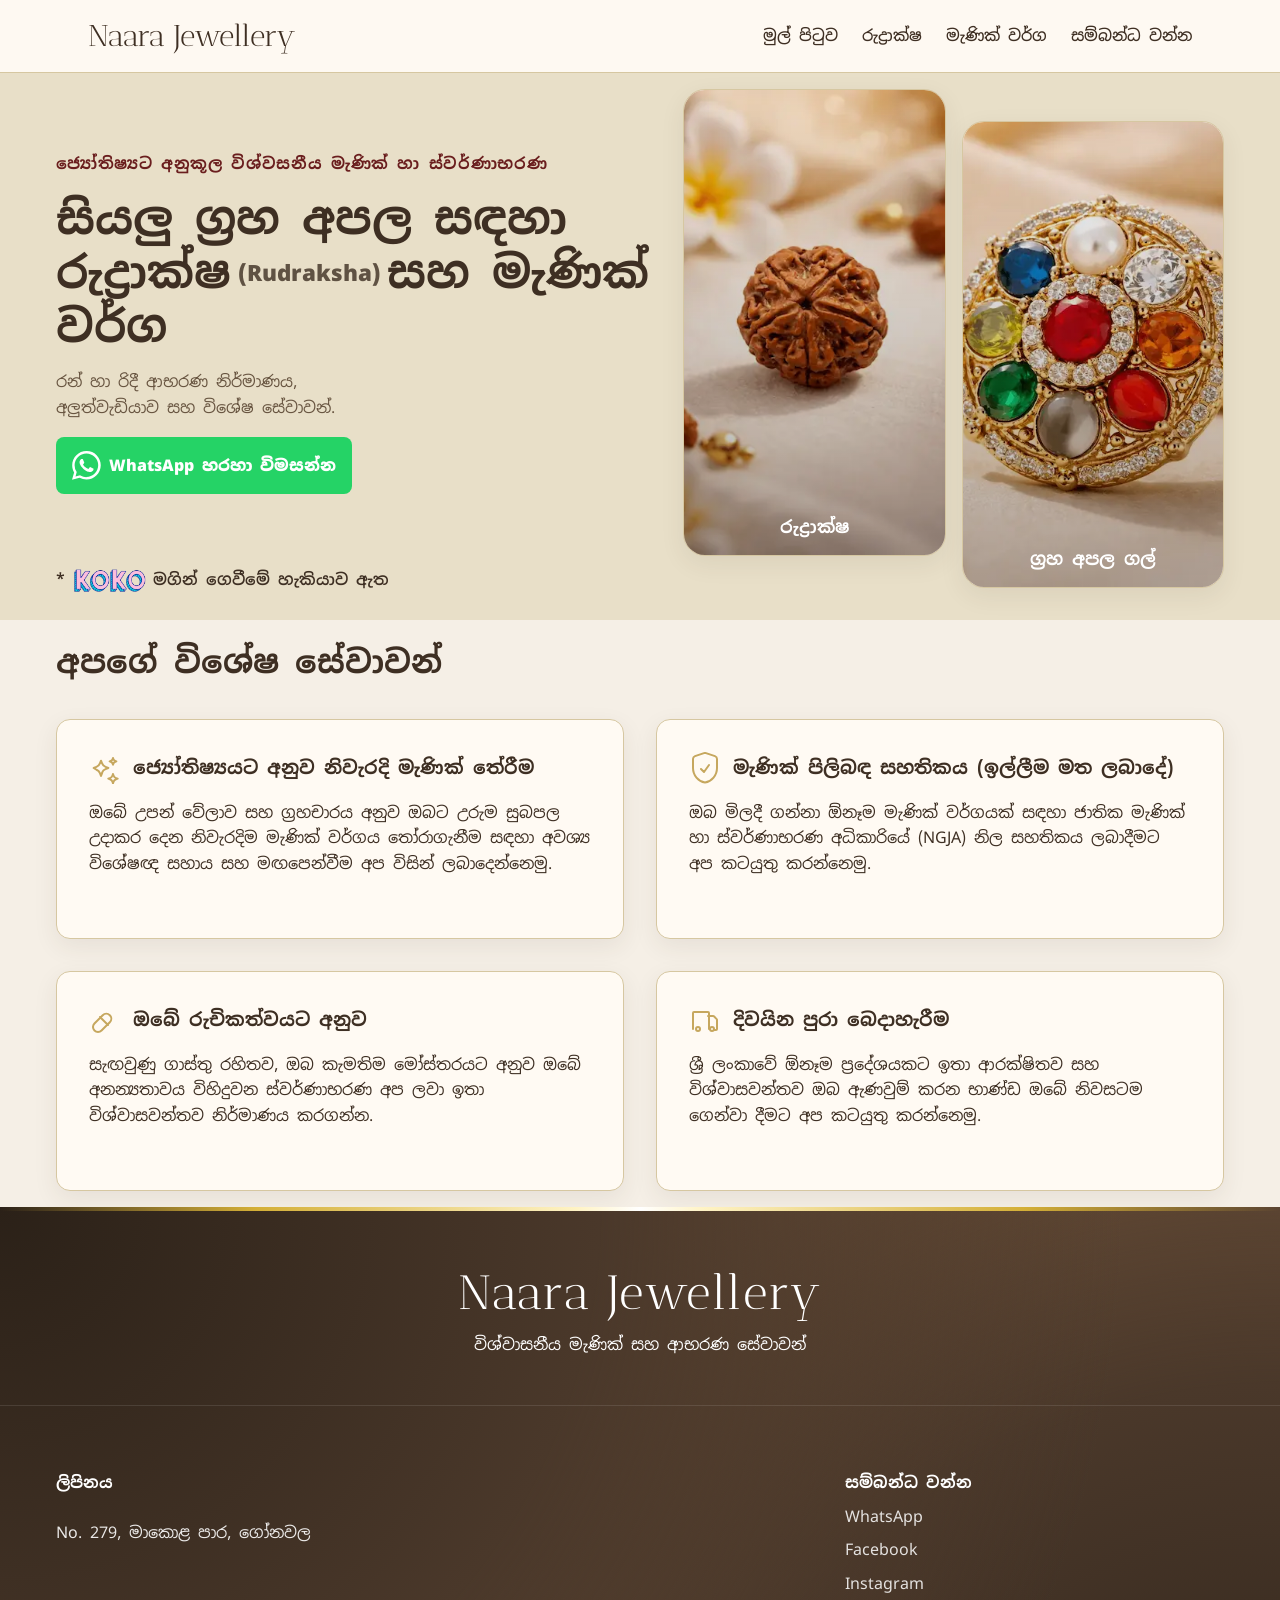
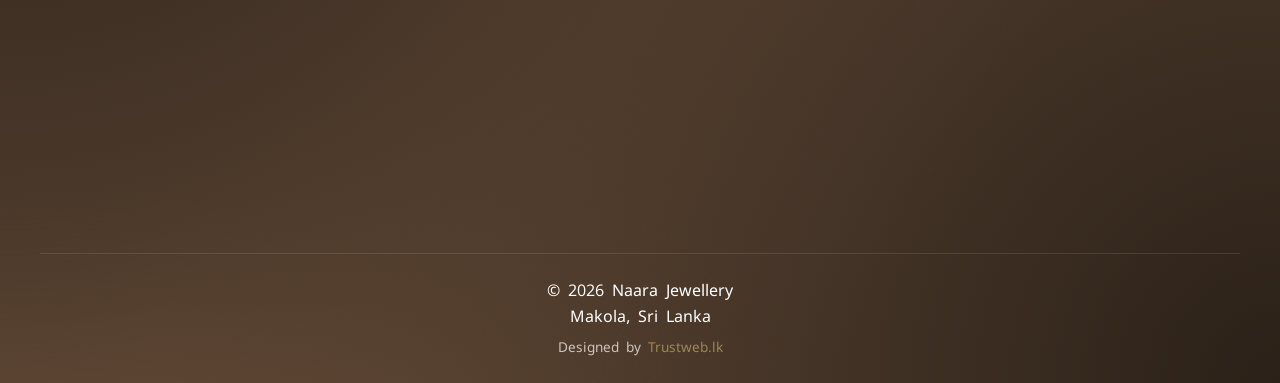
<file: index.html>
<!DOCTYPE html>
<html lang="si">
<head>
    <meta charset="UTF-8">
    <meta name="viewport" content="width=device-width, initial-scale=1.0">
    <meta name="description" content="Makola, Sri Lanka රුද්‍රාක්ෂ (Rudraksha), අපල ගල් (apala gal, manik gal) සහ රන්-රිදී ආභරණ. Home delivery. WhatsApp හරහා විමසන්න.">
    <title>Naara Jewellery | Makola Sri Lanka</title>
    <link rel="stylesheet" href="style.css?v=2">

    <link rel="preconnect" href="https://fonts.googleapis.com">
    <link rel="preconnect" href="https://fonts.gstatic.com" crossorigin>
    <link href="https://fonts.googleapis.com/css2?family=Noto+Sans+Sinhala:wght@400;500;700&display=swap" rel="stylesheet">



<link href="https://fonts.googleapis.com/css2?family=Antic+Didone&family=Lato:ital,wght@0,100;0,300;0,400;0,700;0,900;1,100;1,300;1,400;1,700;1,900&family=Playfair+Display:ital,wght@0,400..900;1,400..900&display=swap" rel="stylesheet">

</head>



<body>
    
<!-- NAVIGATION -->

<header class="site-header" id="siteHeader">
  <div class="nav-container">
    <a href="#" class="logo">Naara Jewellery</a>

    <!-- Hamburger -->
    <button class="menu-toggle" id="menuToggle">
      ☰
    </button>


    <!-- Menu -->

    <nav class="main-nav" id="mainNav" aria-label="Main navigation">
      <a href="#">මුල් පිටුව</a>
      <a href="#rudraksha">රුද්‍රාක්ෂ</a>
      <a href="#gems">මැණික් වර්ග</a>
      <a href="#contact">සම්බන්ධ වන්න</a>
    </nav>
  </div>
</header>




    <main>








        <section class="alt hero">
            
            <div class="container">
                <div class="hero-grid">
                <div class="hero-text">
                    <!-- <p class="brand-name">Naara Jewellery</p> -->
                    <p class="eyebrow">ජ්‍යෝතිෂ්‍යට අනුකූල විශ්වසනීය මැණික් හා ස්වර්ණාභරණ</p>
                            <h1>සියලු ග්‍රහ අපල සඳහා රුද්‍රාක්ෂ<span class="latin">(Rudraksha)</span>සහ මැණික් වර්ග </h1>
                            <p class="hero-sub"> රන් හා රිදී ආභරණ නිර්මාණය, අලුත්වැඩියාව  සහ විශේෂ සේවාවන්.</p>
                            
                            <div class="hero-actions">
                               <a href="https://wa.me/94773282889" class="button"> 
                                <span class="wa-icon" aria-hidden="true">
  <svg viewBox="0 0 24 24" fill="currentColor">
    <path d="M20.52 3.48A11.8 11.8 0 0 0 12.06 0C5.5 0 .16 5.34.16 11.9c0 2.1.55 4.15 1.6 5.96L0 24l6.31-1.65a11.84 11.84 0 0 0 5.75 1.47h.01c6.56 0 11.9-5.34 11.9-11.9 0-3.18-1.24-6.17-3.45-8.44ZM12.07 21.8h-.01a9.83 9.83 0 0 1-5.01-1.37l-.36-.21-3.75.98 1-3.65-.24-.37a9.8 9.8 0 0 1-1.52-5.27c0-5.42 4.41-9.83 9.84-9.83 2.62 0 5.08 1.02 6.93 2.88a9.74 9.74 0 0 1 2.88 6.94c0 5.42-4.42 9.83-9.84 9.83Zm5.39-7.37c-.29-.15-1.72-.85-1.99-.95-.27-.1-.46-.15-.66.15-.19.29-.75.95-.91 1.15-.17.19-.33.22-.62.07-.29-.15-1.22-.45-2.32-1.43-.86-.77-1.45-1.72-1.62-2.01-.17-.29-.02-.44.13-.58.13-.13.29-.34.43-.5.14-.17.19-.29.29-.48.1-.19.05-.36-.02-.5-.08-.15-.66-1.58-.9-2.16-.24-.57-.48-.49-.66-.5h-.56c-.19 0-.5.07-.76.36-.26.29-1 1-1 2.43s1.03 2.81 1.17 3.01c.14.19 2.01 3.07 4.88 4.3.68.29 1.21.46 1.62.6.69.22 1.31.19 1.8.12.55-.08 1.72-.7 1.97-1.37.24-.67.24-1.24.17-1.36-.07-.12-.27-.19-.56-.34Z"/>
  </svg>
</span>WhatsApp හරහා විමසන්න</a>
</div>
</div>

<!-- THE 2 VISUAL CARDS OF HERO -->

<div class="hero-visual">
    <div class="hero-card card">
        <img src="images/rudraksha.webp" 
        fetchpriority="high"
        alt="Rudraksha Sri Lanka - රුද්‍රාක්ෂ මණිය">
          <div class="hero-card-label">
        <h3><a href="rudraksha.html">රුද්‍රාක්ෂ</a></h3></div>
    </div>
    
    <div class="hero-card card">
        <img src="images/apala.webp" 
        fetchpriority="high"
        alt="ග්‍රහ අපල නවරත්න ගල් මුද්ද (Navarathna Ring)">
         <div class="hero-card-label">
        <h3>ග්‍රහ අපල ගල්</h3></div>
    </div>
</div>
</div>
<p class="koko">*<img class="koko-logo" src="images/koko_logo(1).webp" fetchpriority="high" alt="koko"> මගින් ගෙවීමේ හැකියාව ඇත </p>
        </section>




    <section class="trust">
  <div class="container">

    <h2>අපගේ විශේෂ සේවාවන් </h2>

    <div class="trust-grid">

      <div class="trust-card card">
         <div class="trust-header">
        <div class="trust-icon">
    <!-- SVG here -->
     <svg xmlns="http://www.w3.org/2000/svg" fill="none" viewBox="0 0 24 24" stroke-width="1.5" stroke="currentColor">
  <path stroke-linecap="round" stroke-linejoin="round" d="M9.813 15.904 9 18l-.813-2.096a4.5 4.5 0 0 0-2.591-2.591L3.5 12l2.096-.813a4.5 4.5 0 0 0 2.591-2.591L9 6.5l.813 2.096a4.5 4.5 0 0 0 2.591 2.591L14.5 12l-2.096.813a4.5 4.5 0 0 0-2.591 2.591ZM18.259 8.715 18 9.5l-.259-.785a2.25 2.25 0 0 0-1.456-1.456L15.5 7l.785-.259a2.25 2.25 0 0 0 1.456-1.456L18 4.5l.259.785a2.25 2.25 0 0 0 1.456 1.456L20.5 7l-.785.259a2.25 2.25 0 0 0-1.456 1.456ZM18 16.5l-.387 1.162a3 3 0 0 1-1.9 1.9L14.5 20l1.213.438a3 3 0 0 1 1.9 1.9L18 23.5l.387-1.162a3 3 0 0 1 1.9-1.9L21.5 20l-1.213-.438a3 3 0 0 1-1.9-1.9L18 16.5Z"/>
</svg>
  </div>
        <h3>ජ්‍යෝතිෂ්‍යයට අනුව නිවැරදි මැණික් තේරීම</h3></div>
        <p>ඔබේ උපන් වේලාව සහ ග්‍රහචාරය අනුව ඔබට උරුම සුබපල උදාකර දෙන 
            නිවැරදිම මැණික් වර්ගය තෝරාගැනීම සඳහා 
            අවශ්‍ය විශේෂඥ සහාය සහ මඟපෙන්වීම අප විසින් ලබාදෙන්නෙමු.</p>
      </div>

      <div class="trust-card card">
        <div class="trust-header">
        <div class="trust-icon">
    <!-- SVG here -->
     <svg xmlns="http://www.w3.org/2000/svg" fill="none" viewBox="0 0 24 24" stroke-width="1.5" stroke="currentColor">
  <path stroke-linecap="round" stroke-linejoin="round" d="M9 12.75 11.25 15 15 9.75m6 2.25c0 5.523-3.943 10.044-9 10.956C6.943 22.044 3 17.523 3 12V5.25A2.25 2.25 0 0 1 4.5 3.128l6.75-2.25a2.25 2.25 0 0 1 1.5 0l6.75 2.25A2.25 2.25 0 0 1 21 5.25V12Z"/>
</svg>
  </div>
        <h3>මැණික් පිලිබඳ  සහතිකය (ඉල්ලීම මත ලබාදේ) </h3></div>
        <p>ඔබ මිලදී ගන්නා ඕනෑම මැණික් වර්ගයක් සඳහා ජාතික මැණික් හා ස්වර්ණාභරණ අධිකාරියේ (NGJA) නිල සහතිකය ලබාදීමට අප කටයුතු කරන්නෙමු.</p>
      </div>

      <div class="trust-card card">
        <div class="trust-header">
        <div class="trust-icon">
    <!-- SVG here -->
     <svg xmlns="http://www.w3.org/2000/svg" fill="none" viewBox="0 0 24 24" stroke-width="1.5" stroke="currentColor">
  <path stroke-linecap="round" stroke-linejoin="round" d="M4.098 19.902a3.75 3.75 0 0 0 5.304 0l6.196-6.196a3.75 3.75 0 0 0-5.304-5.304L4.098 14.598a3.75 3.75 0 0 0 0 5.304ZM8.25 9.75l6 6"/>
</svg>
  </div>
        <h3>ඔබේ රුචිකත්වයට අනුව</h3></div>
        <p>සැඟවුණු ගාස්තු රහිතව, ඔබ කැමතිම මෝස්තරයට අනුව ඔබේ අනන්‍යතාවය විහිදුවන ස්වර්ණාභරණ අප ලවා ඉතා විශ්වාසවන්තව නිර්මාණය කරගන්න.</p>
      </div>

      <div class="trust-card card">
        <div class="trust-header">        <div class="trust-icon">
             <!-- SVG here -->
    <svg xmlns="http://www.w3.org/2000/svg" fill="none" viewBox="0 0 24 24" stroke-width="1.5" stroke="currentColor">
  <path stroke-linecap="round" stroke-linejoin="round" d="M8.25 18.75a1.5 1.5 0 1 1-3 0 1.5 1.5 0 0 1 3 0Zm10.5 0a1.5 1.5 0 1 1-3 0 1.5 1.5 0 0 1 3 0ZM3 18.75V6.75A.75.75 0 0 1 3.75 6h10.5a.75.75 0 0 1 .75.75v12M14.25 9h3.879a.75.75 0 0 1 .53.22l2.121 2.12a.75.75 0 0 1 .22.53v6.88a.75.75 0 0 1-.75.75h-1.5"/>
</svg>
  </div>
        <h3>දිවයින පුරා බෙදාහැරීම</h3></div>
        <p>ශ්‍රී ලංකාවේ ඕනෑම ප්‍රදේශයකට ඉතා ආරක්ෂිතව සහ විශ්වාසවන්තව ඔබ ඇණවුම් කරන භාණ්ඩ ඔබේ නිවසටම ගෙන්වා දීමට අප කටයුතු කරන්නෙමු.</p>
      </div>

    </div>

  </div>
</section>


    </main>


    <footer class="site-footer">
      <!-- ROW 1  -->

      <div class="footer-top">
          <div class="container">
          <h3 lang="en">Naara Jewellery</h3>
          <p>විශ්වාසනීය මැණික් සහ ආභරණ සේවාවන්</p>

          </div>

      </div>




      <!-- ROW 2  -->
       <div class="footer-main">
        <div class="container">


      <div class="address-grid footer-grid">

        

        <!-- address -->
        <div class="location-info">
        <h4>ලිපිනය</h4>
        <address>
          No. 279, මාකොළ පාර, ගෝනවල
        </address>



        <!-- Map  -->

        <div class="footer-map">

         <iframe 
         src="https://www.google.com/maps/embed?pb=!1m18!1m12!1m3!1d3960.2901492366395!2d79.9509897!3d6.975053699999999!2m3!1f0!2f0!3f0!3m2!1i1024!2i768!4f13.1!3m3!1m2!1s0x3ae257db3aac47a3%3A0xe62bb64184f3f584!2sNaara%20Jewellery%20Mart!5e0!3m2!1sen!2slk!4v1775557090093!5m2!1sen!2slk" 
         width="100%" 
         height="220" 
         style="border:0;" 
         allowfullscreen="" 
         loading="lazy" referrerpolicy="no-referrer-when-downgrade"></iframe>
      </div>

</div>
 



        <!-- SOCIALS  -->
        <div>


         <h4>සම්බන්ධ වන්න</h4>

         <div class="footer-social">

            <a href="https://wa.me/94773282889" target="_blank">WhatsApp</a>


            <a href="https://web.facebook.com/naarajewellerymart/" target="_blank" >Facebook</a>


              <a href="https://www.instagram.com/naara.jewellery.mart/" target="_blank">Instagram</a>


           </div>
      
        </div>


      
   
        
      </div>

 </div>
 </div>


       <!-- ROW 3 copyrights -->



      <div class="container copyrights">



        <p>© 2026 Naara Jewellery</p>
    <p>Makola, Sri Lanka</p>
<p class="credit">Designed by <a href="https://www.trustweb.lk">Trustweb.lk</a></p>



      </div>




    </footer>


    <script>
  const siteHeader = document.getElementById("siteHeader");
  let lastScrollY = window.scrollY;

  window.addEventListener("scroll", function () {
    const currentScrollY = window.scrollY;

    if (currentScrollY > lastScrollY && currentScrollY > 100) {
      // scrolling down
      siteHeader.classList.add("hide-nav");
    } else {
      // scrolling up
      siteHeader.classList.remove("hide-nav");
    }

    lastScrollY = currentScrollY;
  });
  
</script>

<script>
  const toggle = document.getElementById("menuToggle");
  const nav = document.getElementById("mainNav");

  toggle.addEventListener("click", () => {
    nav.classList.toggle("open");
  });
</script>
</body>
</html>
</file>
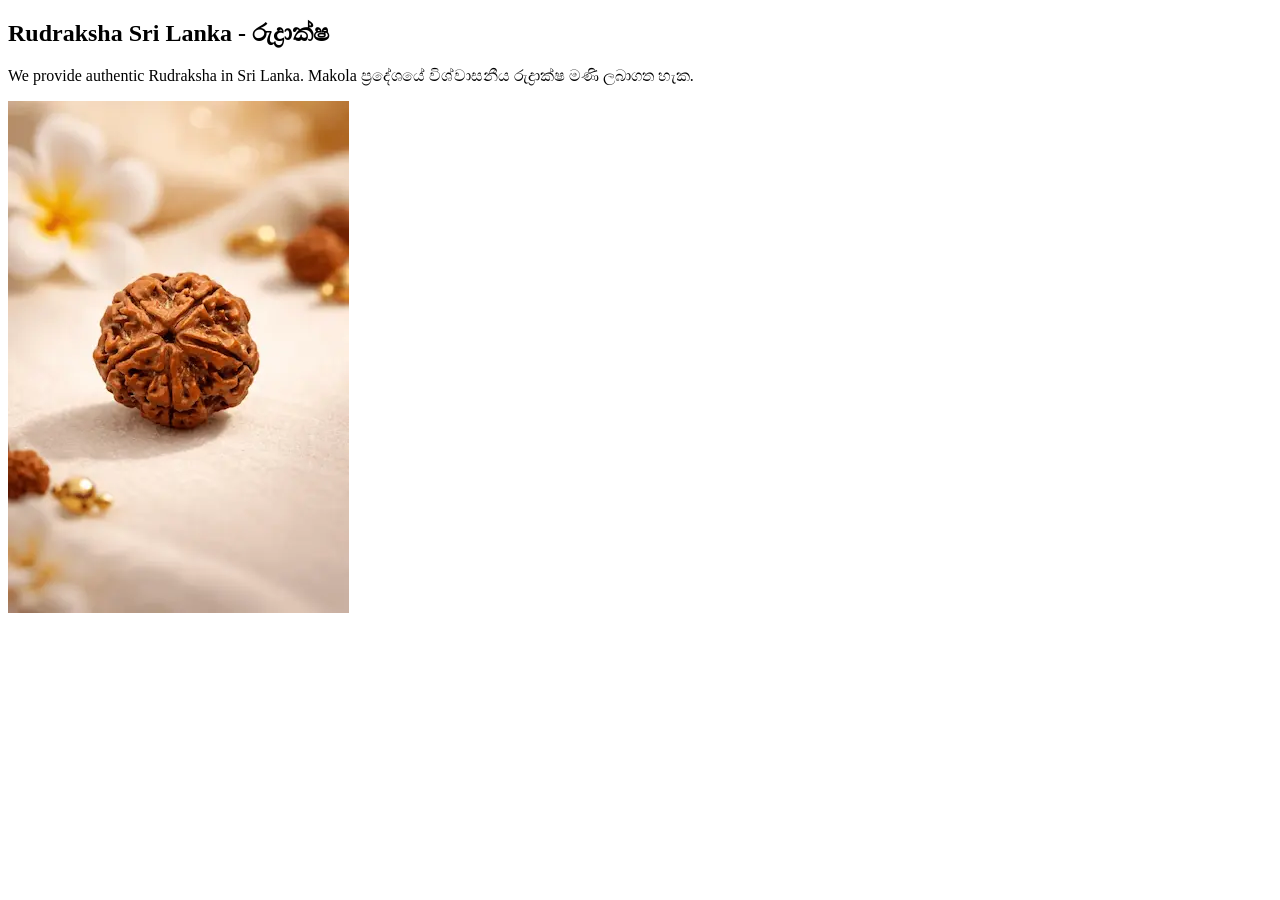
<file: rudraksha.html>
<!DOCTYPE html>
<html lang="en">
<head>
    <meta charset="UTF-8">
    <meta name="viewport" content="width=device-width, initial-scale=1.0">
    <title>Rudraksha Sri Lanka | Naara Jewellery Makola</title>
</head>
<body>
    <main>

        <section>
            <h1>Rudraksha Sri Lanka - රුද්‍රාක්ෂ</h1>
            <p>
We provide authentic Rudraksha in Sri Lanka. 
Makola ප්‍රදේශයේ විශ්වාසනීය රුද්‍රාක්ෂ මණි ලබාගත හැක.
</p>
<img src="images/rudraksha.webp" alt="Rudraksha Sri Lanka - රුද්‍රාක්ෂ මණිය">
        </section>
    </main>
</body>
</html>
</file>
<file: style.css>
:root {
  /* backgrounds */
  --color-bg-main: #F5EFE6;
  --color-bg-section: #E8DFC8;
  --color-bg-card: #FFFAF3;

  /* text */
  --color-text-main: #3E2F23;
  --color-text-soft: #685541;
  --color-text-inverse: #FFFFFF;

  --color-sub-content:rgb(58, 58, 58);

  /* accents */
  --color-accent-gold: #C6A75E;
  --color-accent-maroon: #6A1E1E;
  --color-accent-green: #2F4F2F;

  /* borders */
  --color-border: #D6C7A1;

  /* buttons */
  --color-btn-bg: #C6A75E;
  --color-btn-text: #3E2F23;
  --color-btn-hover: #B08F49;

  /* shadows */
  --shadow-soft: 0 8px 24px rgba(62, 47, 35, 0.08);

  /* radius */
  --radius-sm: 8px;
  --radius-md: 14px;
  --radius-lg: 22px;

  /* spacing */
  --space-xs: 0.5rem;
  --space-sm: 0.75rem;
  --space-md: 1rem;
  --space-lg: 1.5rem;
  --space-xl: 2rem;
  --space-2xl: 3rem;
  
  /* container */
  --container-width: 1200px;
}




/* =========================================== */


/* ====================GLOBAL SETTINGS======================== */
*{
    /* outline: 1px solid black; */
    margin: 0;
    padding: 0;
    box-sizing: border-box;

}



body {
   
    
    font-family: "Inter", "Noto Sans Sinhala", sans-serif;
    line-height: 1.6;
    background: var(--color-bg-main);
    color: var(--color-text-main);
}

h1, h2, h3 {
  font-family: "Antic Didone", serif;
}

:lang(si) h1,
:lang(si) h2,
:lang(si) h3 {
  font-family: "Noto Sans Sinhala", sans-serif;
}



h1 {
  font-size: clamp(2rem, 3.5vw, 3.1rem);
  line-height: 1.2;
}







/* ==================================================================== */


section.alt {
    background: var(--color-bg-section);
}


/* ===========================CARDS STYLING======================= */
.card {
    background: var(--color-bg-card);
    border: 1px solid var(--color-border);
    border-radius: var(--radius-md);
    box-shadow: var(--shadow-soft);
    overflow: hidden;
}





/* =========================
4. LAYOUT
========================= */




.container {
  /* width: min(100% - 2rem, var(--container-width)); */
  width: min(100%, var(--container-width));
  margin-inline: auto;

  padding: 1rem ;
}


.hero {
    /* min-height: 55vh; */
    
    display: flex;
    align-items: center;
}




.trust{
    display: flex;
    align-items: center;
    /* min-height: 45vw; */
    /* gap: 200px; */
}




.trust .container{
    display: flex;
    flex-direction: column;
    gap:var(--space-xl);
}



.brand-name {
  font-size: 1.4em;
  font-weight: 700;
  letter-spacing: 0.18em;
  text-transform: uppercase;
  color: #2b2118;
  margin-bottom: 0.6rem;
}






.hero-text h1 .latin {
  font-size: 0.5em;
  font-weight: 900;
  opacity: 0.8;
  margin-inline: 0.3em;
  white-space: nowrap;
  position: relative;
  top: -0.3em;
  
}




.hero-text {
  display: flex;
  flex-direction: column;
  gap: var(--space-md);
}

.eyebrow {
  color: var(--color-accent-maroon);
  font-weight: 700;
  letter-spacing: 0.04em;
  font-size: 1rem;
}

.hero-sub {
  color: var(--color-text-soft);
  max-width: 34ch;
}

.hero-visual {
  width: 100%;
  display: grid;
  grid-template-columns: 1fr;
  gap: var(--space-lg);
  
}



.hero-card {
  position: relative;
  overflow: hidden;
  border-radius: var(--radius-lg);
  width: 100%;
  aspect-ratio: 2 / 3;
}



.hero-card img {
  width: 100%;
  height: 100%;
  object-fit: cover;
  display: block;
}



 
.hero-card-label {
  position: absolute;
  inset: 0;
  display: flex;
  justify-content: center;
  align-items: flex-end;
  padding: 1rem;
  text-align: center;
  background: linear-gradient(
    to top,
    rgba(0, 0, 0, 0.30),
    rgba(0, 0, 0, 0.05)
  );
}

.hero-card h3 {
  margin: 0;
  color: white;
  font-size: 1.1rem;
  line-height: 1.3;
}

.hero-card h3 a {
  color: inherit;
  text-decoration: none;
}

/* ==================================================== */



.button {
    color: white;
    display: inline-flex;
    align-items: center;
    gap: 0.5em;
    background: #25D366;
    padding: 0.9rem 1rem;
    border-radius: var(--radius-sm);
    text-decoration: none;
    font-weight: 900;
    
    transition: transform 0.2s ease;

}

.button:hover {
    transform: scale(1.02);
    background: #198b43;
}




/* ===============GRIDS=============== */

.hero-grid {
    display: grid;
    gap: var(--space-xl);
}


.trust-grid{
     display: grid;
    gap: var(--space-xl);
}


.trust-card{
    display: flex;
    flex-direction: column;
    gap: var(--space-md);
    min-height: 220px;
    width: 100%;
    position: relative;
    padding: var(--space-xl);
    
    transition: transform 0.25s ease, 
    box-shadow 0.25s ease, 
    border-color 0.25s ease,
    background-color 0.3s ease;

}





.trust-card:hover {
  transform: translateY(-4px);
  box-shadow: 0 14px 32px rgba(62, 47, 35, 0.12);
  border-color: var(--color-accent-gold);
  background-color: #ffffff; /* Slightly brighter than your --color-bg-card */
}


.trust-header {
  display: flex;
  align-items: center;
  gap: var(--space-sm);
}


.trust-icon {
  width: 2rem;
  height: 2rem;
  color: var(--color-accent-gold);
  flex-shrink: 0;
}

.trust-icon svg {
  width: 100%;
  height: 100%;
  display: block;
}

.trust h2{
    font-size: clamp(1.6rem, 4vw, 2rem);
}




.koko-logo{

height: 2em;
align-self: auto;

}

.koko{

    display: flex;
    align-items: center;
    gap: 0.4em;
    font-weight: 600;
    justify-content: start;
    margin-block: var(--space-xs);
}





.wa-icon {
  width: 1.8em;
  height: 1.8em;
  display: inline-flex;
  
}

.wa-icon svg {
  width: 100%;
  height: 100%;
  display: block;
}




/* =========================
NAVIGATION
========================= */

.site-header {
  position: sticky;
  top: 0;
  z-index: 1000;
  background: rgba(255, 250, 243, 0.9);
  backdrop-filter: blur(10px);
  border-bottom: 1px solid var(--color-border);
  transition: transform 0.3s ease;
}

.site-header.hide-nav {
  transform: translateY(-100%);
}


.nav-container {
  width: min(100%, var(--container-width));
  margin-inline: auto;
  padding-inline: var(--space-2xl);
  min-height: 72px;

  display: flex;
  justify-content: space-between;
  align-items: center;
  position: relative;
}



.logo {
  font-family: "Antic Didone", serif;
  text-decoration: none;
  color: var(--color-text-main);
  font-weight: 400;
  font-size: 1.9rem;
}

.menu-toggle {
  background: none;
  border: none;
  font-size: 1.8rem;
  cursor: pointer;
  color: var(--color-text-main);
  display: block;
}

.main-nav {
  display: none;
  flex-direction: column;
  gap: 1rem;
  position: absolute;
  top: calc(100% + 0.5rem);
  right: 0;
  background: white;
  padding: 1rem;
  border: 1px solid var(--color-border);
  border-radius: var(--radius-md);
  box-shadow: var(--shadow-soft);
  min-width: 220px;
  
}

.main-nav.open {
  display: flex;
}

.main-nav a {
  text-decoration: none;
  color: var(--color-text-main);
  font-weight: 500;
}

.main-nav a:hover {
  color: var(--color-accent-maroon);
}



/* FOOTER STYLING  */




.site-footer {
position: relative;

background:
  radial-gradient(
    circle at top left,
    #2b2118 0%,
    #4a382a 40%,
    transparent 75%
  ),
  radial-gradient(
    circle at bottom right,
    #2b2118 0%,
    #4a382a 40%,
    transparent 75%
  ),
  #7a5a3f;




  color: white;
  
}

.site-footer::before {
  content: "";
  position: absolute;
  top: 0;
  left: 0;
  width: 100%;
  height: 4px;

  background: linear-gradient(
    to right,
    transparent 0%,
    #d4af37 20%,
    #fff3c4 45%,
    #ffffff 50%,
    #fff3c4 55%,
    #d4af37 80%,
    transparent 100%
  );
}


/* ROW 1 */
.footer-top {
  padding: var(--space-xl) 0;
  text-align: center;
  border-bottom: 1px solid rgba(255,255,255,0.1);
}


.footer-top h3 {
  font-family: "Antic Didone", serif;
  letter-spacing: 0.04em;
  font-weight: 400;
  font-size: 3rem;
}



/* ROW 2 */
.footer-main {
  padding: var(--space-2xl) 0;
}

.footer-grid {
  display: grid;
  gap: var(--space-xl);
}

.footer-main h4 {
  margin-bottom: 0.5rem;
}

.footer-main address {
  font-style: normal;
  opacity: 0.9;
  line-height: 1.6;
}

.footer-map iframe {
  border-radius: var(--radius-md);
}

/* Social */
.footer-social {
  display: flex;
  flex-direction: column;
  gap: 0.5rem;
}

.footer-social a {
  color: white;
  text-decoration: none;
  opacity: 0.85;
}

.footer-social a:hover {
  opacity: 1;
}

/* ROW 3 */
.copyrights {
  padding: var(--space-lg) 0;
  border-top: 1px solid rgba(255,255,255,0.1);
  text-align: center;
}

.footer-bottom p {
  margin: 0.2rem 0;
  opacity: 0.7;
  font-size: 0.9rem;
}


.location-info{
  display: flex;
  flex-direction: column;
  gap: var(--space-md);
}


.credit{
  margin-top: 0.5rem;
  font-size: 0.85rem;
  opacity: 0.7;
}


.footer-social a,
.footer-social a:link,
.footer-social a:visited,
.footer-social a:hover,
.footer-social a:active {
  text-decoration: none;
}

.credit a,
.credit a:link,
.credit a:visited {
  color: var(--color-accent-gold);
  text-decoration: none;
}

.credit a:hover,
.credit a:active {
  color: var(--color-accent-gold);
  opacity: 0.85;
}

/* ==========================media querry======================== */
/* DESKTOP */

@media (min-width: 768px) {

  .hero-grid {
    grid-template-columns: 1.1fr 1fr;
    align-items: center;
  }

  .trust-grid{
    grid-template-columns:1fr 1fr ;
  }
  

 .hero-visual{
   grid-template-columns: 1fr 1fr;
   gap: 1rem;
 }




  .hero-card {
    min-height: 450px;
    aspect-ratio: 9 / 16;
  
  }


  .hero-card:last-child {
    transform: translateY(2rem);
  }




   .menu-toggle {
    display: none;
  }

  .main-nav {
    display: flex;
    position: static;
    flex-direction: row;
    gap: 1.5rem;
    background: transparent;
    padding: 0;
    border: 0;
    box-shadow: none;
    min-width: auto;
    
  }


   .address-grid {
    grid-template-columns: 2fr 1fr;
    gap: var(--space-xl);
    align-items: start;


   }
  
   
}
</file>
